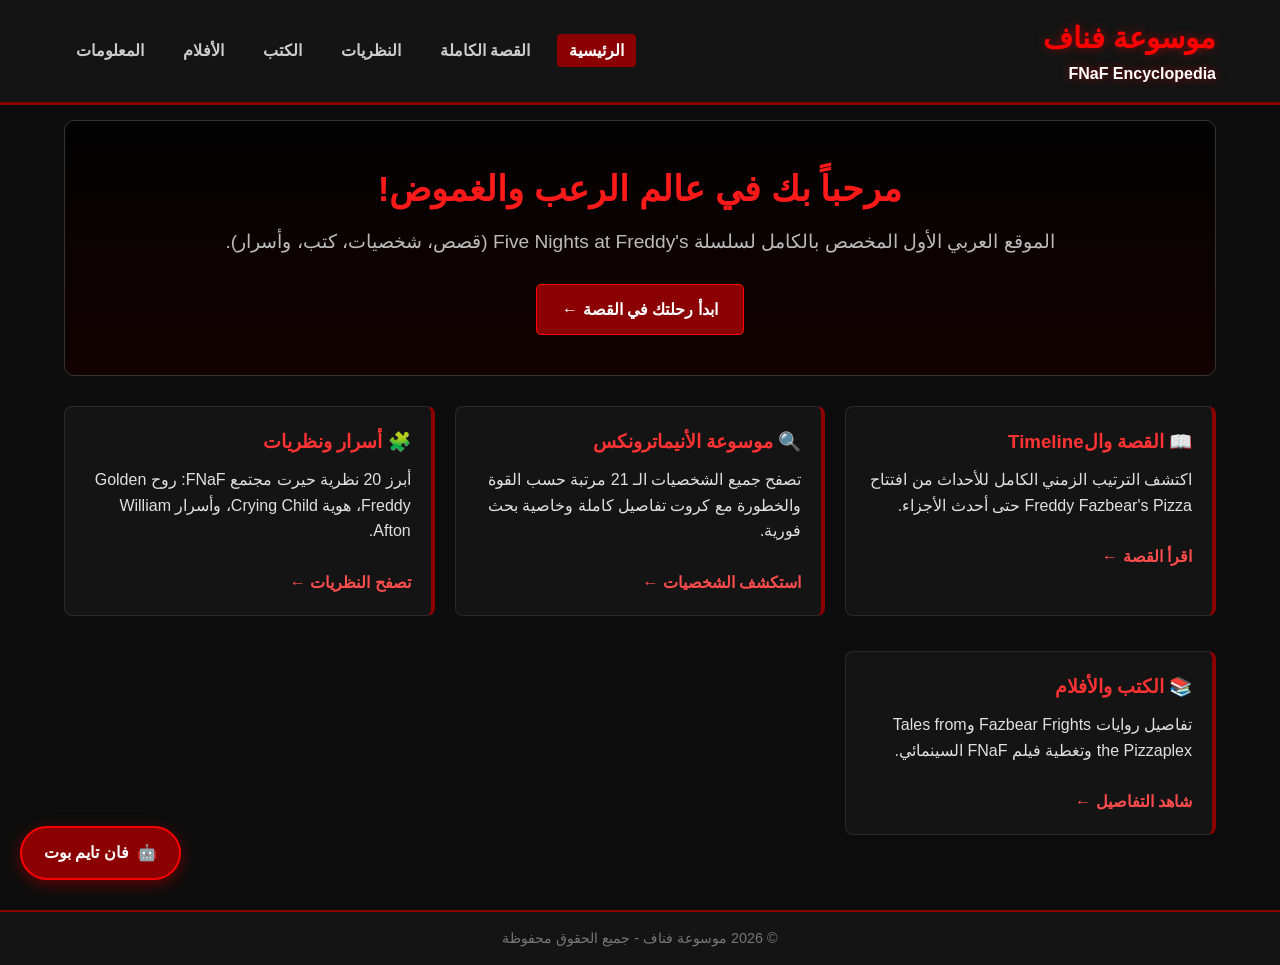
<file: index.html>
<!DOCTYPE html>
<html lang="ar" dir="rtl">
<head>
    <meta charset="UTF-8">
    <meta name="viewport" content="width=device-width, initial-scale=1.0">
    <title>موسوعة فناف | FNaF Encyclopedia - دليل السلسلة الشامل</title>

    <meta name="description" content="موسوعة فناف (FNaF Encyclopedia) - الموسوعة العربية الشاملة لسلسلة Five Nights at Freddy's: قصص، شخصيات، نظريات، كتب، وأفلام FNaF.">
    <meta name="keywords" content="موسوعة فناف, FNaF Encyclopedia, فناف, Five Nights at Freddy's, قصة فناف, شخصيات فناف, وليام أفتون, فريدي">
    <meta name="author" content="FNaF Encyclopedia">
    
    <meta property="og:title" content="موسوعة فناف | FNaF Encyclopedia">
    <meta property="og:description" content="الموسوعة العربية الشاملة لسلسلة Five Nights at Freddy's">
    <meta property="og:url" content="https://fnaf-five.vercel.app/">
    <meta property="og:type" content="website">

    <meta name="google-site-verification" content="dfbLo_Rmyu_WOo4mQbrqJNb-vT6OrD1CIA0dWIoVLrc" />

    <link rel="stylesheet" href="style.css">
</head>
<body>

    <header>
        <div class="logo">
            <h1>موسوعة فناف <span>FNaF Encyclopedia</span></h1>
        </div>
        <nav>
            <ul>
                <li><a href="index.html" class="active">الرئيسية</a></li>
                <li><a href="story.html">القصة الكاملة</a></li>
                <li><a href="theories.html">النظريات</a></li>
                <li><a href="books.html">الكتب</a></li>
                <li><a href="movies.html">الأفلام</a></li>
                <li><a href="info.html">المعلومات</a></li>
            </ul>
        </nav>
    </header>

    <main>
        <section id="hero">
            <h2>مرحباً بك في عالم الرعب والغموض!</h2>
            <p>الموقع العربي الأول المخصص بالكامل لسلسلة Five Nights at Freddy's (قصص، شخصيات، كتب، وأسرار).</p>
            <br>
            <a href="story.html" class="btn">ابدأ رحلتك في القصة ←</a>
        </section>

        <section class="grid-container">
            <div class="card">
                <h3>📖 القصة والTimeline</h3>
                <p>اكتشف الترتيب الزمني الكامل للأحداث من افتتاح Freddy Fazbear's Pizza حتى أحدث الأجزاء.</p>
                <br>
                <a href="story.html" class="card-link">اقرأ القصة ←</a>
            </div>

            <div class="card">
                <h3>🔍 موسوعة الأنيماترونكس</h3>
                <p>تصفح جميع الشخصيات الـ 21 مرتبة حسب القوة والخطورة مع كروت تفاصيل كاملة وخاصية بحث فورية.</p>
                <br>
                <a href="info.html" class="card-link">استكشف الشخصيات ←</a>
            </div>

            <div class="card">
                <h3>🧩 أسرار ونظريات</h3>
                <p>أبرز 20 نظرية حيرت مجتمع FNaF: روح Golden Freddy، هوية Crying Child، وأسرار William Afton.</p>
                <br>
                <a href="theories.html" class="card-link">تصفح النظريات ←</a>
            </div>

            <div class="card">
                <h3>📚 الكتب والأفلام</h3>
                <p>تفاصيل روايات Fazbear Frights وTales from the Pizzaplex وتغطية فيلم FNaF السينمائي.</p>
                <br>
                <a href="movies.html" class="card-link">شاهد التفاصيل ←</a>
            </div>
        </section>
    </main>

    <a href="bot.html" class="funtime-bot-btn" title="تحدث مع فان تايم بوت!">
        🤖 <span>فان تايم بوت</span>
    </a>

    <footer>
        <p>&copy; 2026 موسوعة فناف - جميع الحقوق محفوظة</p>
    </footer>

    <script src="script.js"></script>
</body>
</html>
</file>
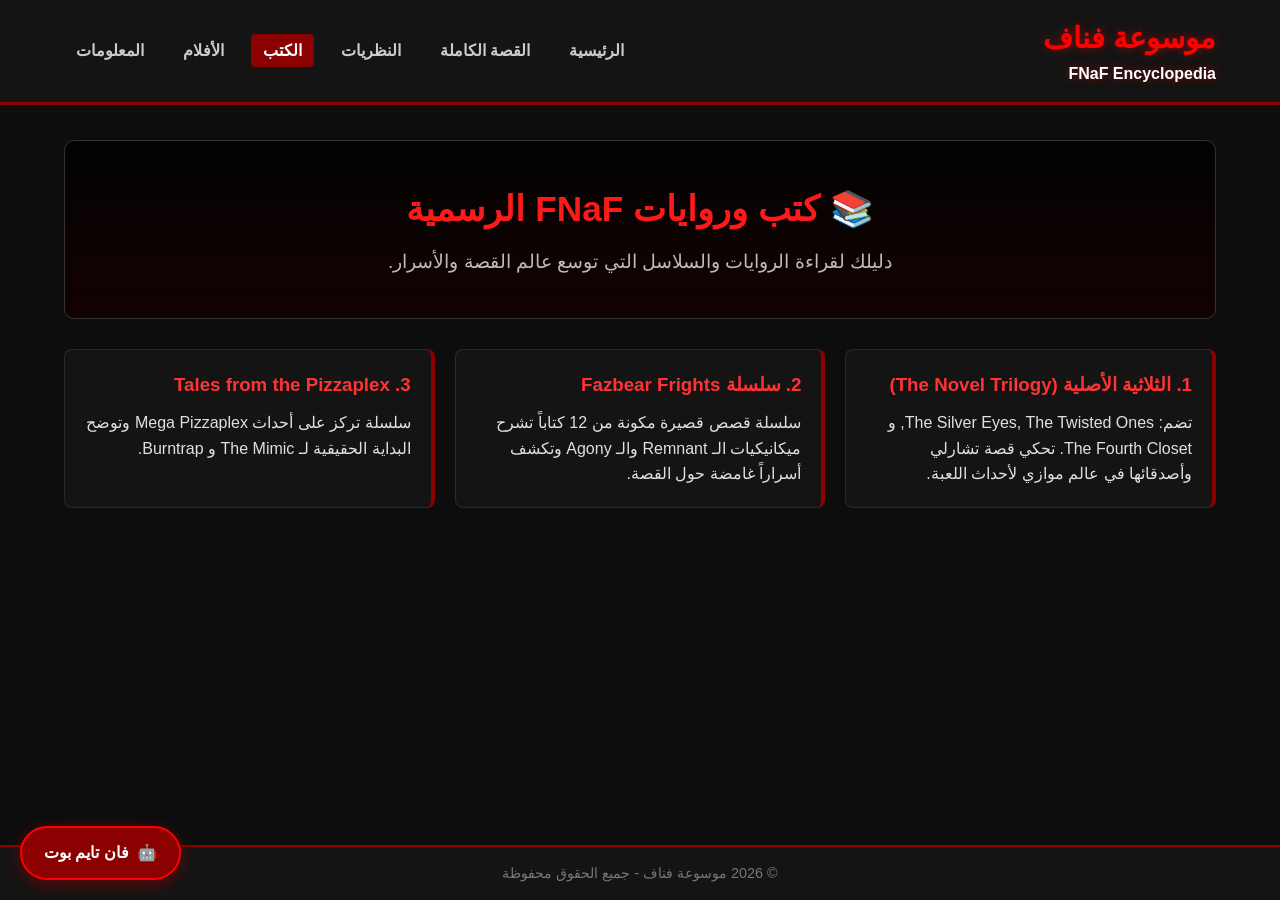
<file: books.html>
<!DOCTYPE html>
<html lang="ar" dir="rtl">
<head>
    <meta charset="UTF-8">
    <meta name="viewport" content="width=device-width, initial-scale=1.0">
    <title>الكتب والروايات | موسوعة فناف</title>
    <link rel="stylesheet" href="style.css">
</head>
<body>

    <header>
        <div class="logo">
            <h1>موسوعة فناف <span>FNaF Encyclopedia</span></h1>
        </div>
        <nav>
            <ul>
                <li><a href="index.html">الرئيسية</a></li>
                <li><a href="story.html">القصة الكاملة</a></li>
                <li><a href="theories.html">النظريات</a></li>
                <li><a href="books.html" class="active">الكتب</a></li>
                <li><a href="movies.html">الأفلام</a></li>
                <li><a href="info.html">المعلومات</a></li>
            </ul>
        </nav>
    </header>

    <main style="padding: 40px 5%;">
        <section id="hero">
            <h2>📚 كتب وروايات FNaF الرسمية</h2>
            <p>دليلك لقراءة الروايات والسلاسل التي توسع عالم القصة والأسرار.</p>
        </section>

        <div class="grid-container">
            <div class="card">
                <h3>1. الثلاثية الأصلية (The Novel Trilogy)</h3>
                <p>تضم: The Silver Eyes, The Twisted Ones, و The Fourth Closet. تحكي قصة تشارلي وأصدقائها في عالم موازي لأحداث اللعبة.</p>
            </div>
            <div class="card">
                <h3>2. سلسلة Fazbear Frights</h3>
                <p>سلسلة قصص قصيرة مكونة من 12 كتاباً تشرح ميكانيكيات الـ Remnant والـ Agony وتكشف أسراراً غامضة حول القصة.</p>
            </div>
            <div class="card">
                <h3>3. Tales from the Pizzaplex</h3>
                <p>سلسلة تركز على أحداث Mega Pizzaplex وتوضح البداية الحقيقية لـ The Mimic و Burntrap.</p>
            </div>
        </div>
    </main>

    <a href="bot.html" class="funtime-bot-btn">🤖 <span>فان تايم بوت</span></a>

    <footer>
        <p>&copy; 2026 موسوعة فناف - جميع الحقوق محفوظة</p>
    </footer>

    <script src="script.js"></script>
</body>
</html>
</file>
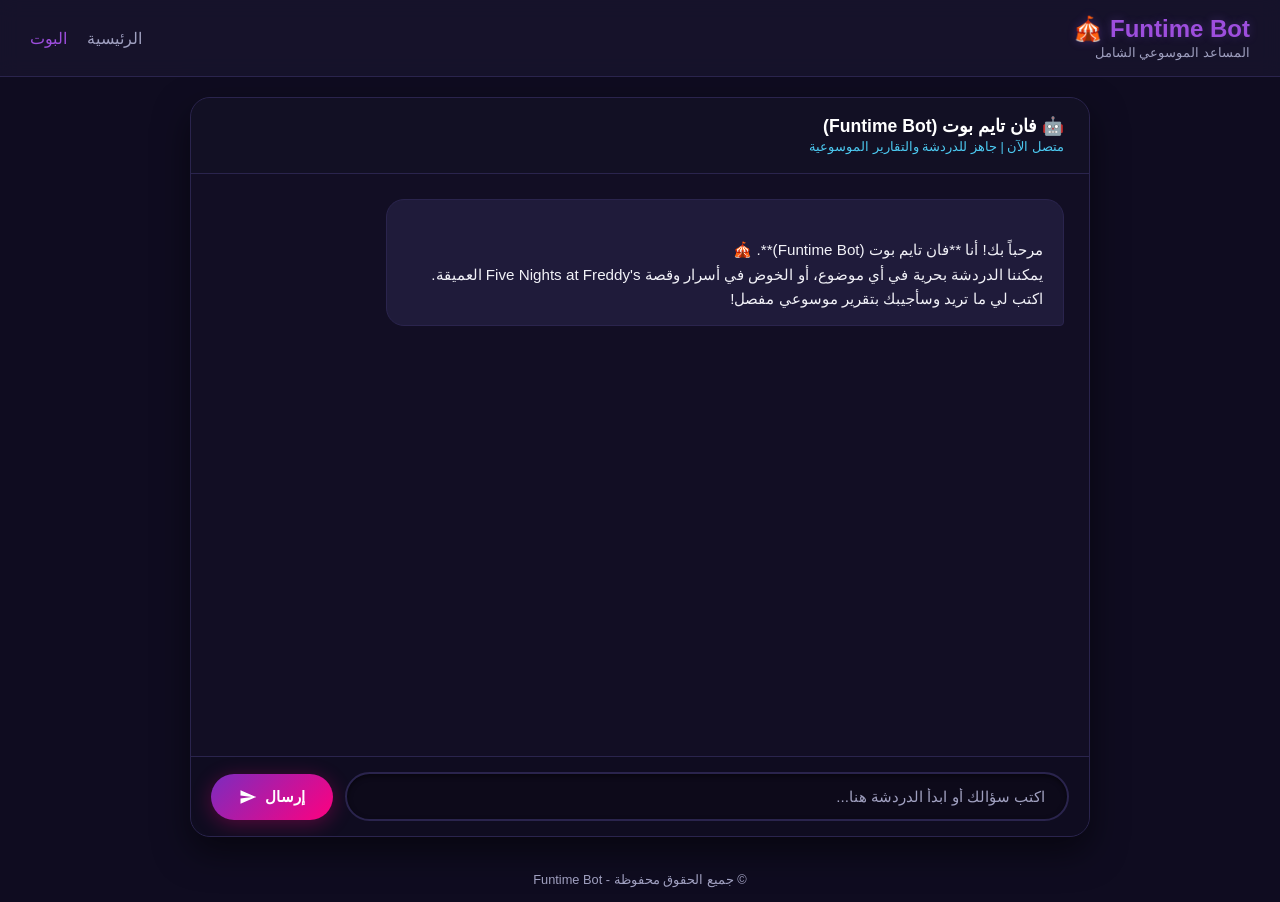
<file: bot.html>
<!DOCTYPE html>
<html lang="ar" dir="rtl">
<head>
    <meta charset="UTF-8">
    <meta name="viewport" content="width=device-width, initial-scale=1.0">
    <title>Funtime Bot - الشات العصري</title>
    <style>
        :root {
            --bg-color: #0f0c20;
            --panel-bg: #18152e;
            --chat-bg: #120e24;
            --accent-purple: #7b2cbf;
            --accent-glow: #9d4edd;
            --text-light: #f1f1f7;
            --text-dim: #a0a0c0;
            --user-msg: #240046;
            --bot-msg: #1f1b3a;
            --border-color: #2a244d;
        }

        * {
            box-sizing: border-box;
            margin: 0;
            padding: 0;
            font-family: 'Segoe UI', Tahoma, Geneva, Verdana, sans-serif;
        }

        body {
            background-color: var(--bg-color);
            color: var(--text-light);
            display: flex;
            flex-direction: column;
            min-height: 100vh;
        }

        header {
            background: rgba(24, 21, 46, 0.8);
            backdrop-filter: blur(10px);
            border-bottom: 1px solid var(--border-color);
            padding: 15px 30px;
            display: flex;
            justify-content: space-between;
            align-items: center;
        }

        .logo h1 {
            font-size: 1.5rem;
            color: var(--accent-glow);
            text-shadow: 0 0 10px rgba(157, 78, 221, 0.3);
        }

        .logo span {
            font-size: 0.8rem;
            color: var(--text-dim);
        }

        nav ul {
            display: flex;
            list-style: none;
            gap: 20px;
        }

        nav a {
            color: var(--text-dim);
            text-decoration: none;
            font-weight: 500;
            transition: color 0.3s;
        }

        nav a.active, nav a:hover {
            color: var(--accent-glow);
        }

        .chat-container {
            max-width: 900px;
            width: 95%;
            margin: 20px auto;
            background: var(--panel-bg);
            border-radius: 20px;
            border: 1px solid var(--border-color);
            box-shadow: 0 15px 35px rgba(0, 0, 0, 0.5);
            display: flex;
            flex-direction: column;
            height: calc(100vh - 160px);
            overflow: hidden;
        }

        .chat-header {
            padding: 18px 25px;
            background: rgba(10, 8, 22, 0.4);
            border-bottom: 1px solid var(--border-color);
        }

        .chat-header h3 {
            font-size: 1.1rem;
            color: #fff;
        }

        .chat-header span {
            font-size: 0.8rem;
            color: #4cc9f0;
        }

        .chat-messages {
            flex: 1;
            padding: 25px;
            overflow-y: auto;
            display: flex;
            flex-direction: column;
            gap: 15px;
            background: var(--chat-bg);
        }

        .message {
            max-width: 80%;
            padding: 14px 20px;
            border-radius: 18px;
            line-height: 1.6;
            font-size: 0.95rem;
            white-space: pre-line;
            animation: fadeIn 0.3s ease-in-out;
        }

        @keyframes fadeIn {
            from { opacity: 0; transform: translateY(10px); }
            to { opacity: 1; transform: translateY(0); }
        }

        .bot-message {
            align-self: flex-start;
            background: var(--bot-msg);
            color: var(--text-light);
            border: 1px solid var(--border-color);
            border-bottom-right-radius: 4px;
        }

        .user-message {
            align-self: flex-end;
            background: linear-gradient(135deg, #3c096c, #5a189a);
            color: #fff;
            border-bottom-left-radius: 4px;
            box-shadow: 0 4px 15px rgba(90, 24, 154, 0.3);
        }

        /* 🚀 منطقة الإدخال وزر الإرسال العصرية 🚀 */
        .chat-input-area {
            padding: 15px 20px;
            background: rgba(15, 12, 32, 0.95);
            border-top: 1px solid var(--border-color);
            display: flex;
            align-items: center;
            gap: 12px;
        }

        .input-wrapper {
            position: relative;
            flex: 1;
            display: flex;
            align-items: center;
        }

        .chat-input-area input {
            width: 100%;
            padding: 14px 22px;
            border-radius: 30px;
            border: 2px solid var(--border-color);
            background: #0d0a1a;
            color: #fff;
            font-size: 0.95rem;
            outline: none;
            transition: all 0.3s ease;
            box-shadow: inset 0 2px 5px rgba(0,0,0,0.5);
        }

        .chat-input-area input:focus {
            border-color: var(--accent-glow);
            box-shadow: 0 0 15px rgba(157, 78, 221, 0.3), inset 0 2px 5px rgba(0,0,0,0.5);
            background: #120e24;
        }

        .chat-input-area input::placeholder {
            color: var(--text-dim);
        }

        .send-btn {
            background: linear-gradient(135deg, #7b2cbf, #ff007f);
            color: #fff;
            border: none;
            padding: 14px 28px;
            border-radius: 30px;
            font-size: 0.95rem;
            font-weight: 600;
            cursor: pointer;
            display: flex;
            align-items: center;
            gap: 8px;
            transition: all 0.3s cubic-bezier(0.4, 0, 0.2, 1);
            box-shadow: 0 4px 20px rgba(255, 0, 127, 0.3);
            white-space: nowrap;
        }

        .send-btn:hover {
            transform: translateY(-2px) scale(1.03);
            box-shadow: 0 6px 25px rgba(255, 0, 127, 0.5);
            background: linear-gradient(135deg, #9d4edd, #ff2a9d);
        }

        .send-btn:active {
            transform: translateY(0) scale(0.98);
        }

        .send-btn svg {
            width: 18px;
            height: 18px;
            fill: currentColor;
            transition: transform 0.3s ease;
        }

        .send-btn:hover svg {
            transform: translateX(-3px) rotate(-10deg);
        }

        footer {
            text-align: center;
            padding: 15px;
            font-size: 0.8rem;
            color: var(--text-dim);
        }
    </style>
</head>
<body>

    <header>
        <div class="logo">
            <h1>Funtime Bot 🎪</h1>
            <span>المساعد الموسوعي الشامل</span>
        </div>
        <nav>
            <ul>
                <li><a href="#">الرئيسية</a></li>
                <li><a href="#" class="active">البوت</a></li>
            </ul>
        </nav>
    </header>

    <main class="chat-container">
        <div class="chat-header">
            <h3>🤖 فان تايم بوت (Funtime Bot)</h3>
            <span>متصل الآن | جاهز للدردشة والتقارير الموسوعية</span>
        </div>

        <div class="chat-messages" id="chatMessages">
            <div class="message bot-message">
                مرحباً بك! أنا **فان تايم بوت (Funtime Bot)**. 🎪
يمكننا الدردشة بحرية في أي موضوع، أو الخوض في أسرار وقصة Five Nights at Freddy's العميقة. اكتب لي ما تريد وسأجيبك بتقرير موسوعي مفصل!
            </div>
        </div>

        <!-- 🚀 منطقة الكتابة والإرسال المعدلة بالتصميم العصري 🚀 -->
        <div class="chat-input-area">
            <div class="input-wrapper">
                <input type="text" id="userInput" placeholder="اكتب سؤالك أو ابدأ الدردشة هنا..." onkeypress="handleKeyPress(event)">
            </div>
            <button class="send-btn" onclick="sendMessage()">
                <span>إرسال</span>
                <svg viewBox="0 0 24 24">
                    <path d="M2.01 21L23 12 2.01 3 2 10l15 2-15 2z"/>
                </svg>
            </button>
        </div>
    </main>

    <footer>
        <p>&copy; جميع الحقوق محفوظة - Funtime Bot</p>
    </footer>

    <script>
        function handleKeyPress(event) {
            if (event.key === 'Enter') {
                sendMessage();
            }
        }

        async function sendMessage() {
            const inputField = document.getElementById('userInput');
            const messageContainer = document.getElementById('chatMessages');
            const userText = inputField.value.trim();

            if (userText === '') return;

            const userMsgDiv = document.createElement('div');
            userMsgDiv.className = 'message user-message';
            userMsgDiv.textContent = userText;
            messageContainer.appendChild(userMsgDiv);

            inputField.value = '';
            messageContainer.scrollTop = messageContainer.scrollHeight;

            const loadingDiv = document.createElement('div');
            loadingDiv.className = 'message bot-message';
            loadingDiv.textContent = '🤖 جاري معالجة الرد الموسوعي...';
            messageContainer.appendChild(loadingDiv);
            messageContainer.scrollTop = messageContainer.scrollHeight;

            const botResponse = await generateUltraDetailedResponse(userText);

            loadingDiv.innerText = botResponse;
            messageContainer.scrollTop = messageContainer.scrollHeight;
        }

        async function generateUltraDetailedResponse(q) {
            let text = q.toLowerCase().trim();

            if (text === "اهلا" || text === "أهلا" || text === "مرحبا" || text === "السلام عليكم" || text === "سلام" || text === "hi" || text === "hello" || text.length <= 4) {
                return `🤖 أهلاً بك يا صديقي! أنا فان تايم بوت (Funtime Bot). 🎪\n\nسعيد جداً بتواجدك معي اليوم. كيف يمكنني مساعدتك؟ هل تريد أن نتحدث عن أسرار وقصة فناف (FNaF) العميقة، أم تفضل أن نخوض معاً في دردشة موسوعية مفتوحة وطويلة؟ أخبرني بما يدور في ذهنك! ✨`;
            }

            if (text.includes("أكمل") || text.includes("اكمل") || text.includes("البقية") || text.includes("تابع")) {
                return `💬 **تقرير المحادثة والدردشة العامة الموسوعية (الجزء المكمل):**\n\n---\n\n### 📖 4. تحليل أدبي وفلسفي للسرد القصصي\n* **رمزية الآلات والأرواح:** الدمج بين الميكانيكا الصماء والروح المعذبة.\n* **مفهوم الـ Agony:** الطاقة النفسية الناتجة عن الصدمات.\n\n---\n🤝 **أنا جاهز دائماً لمواصلة النقاش حول أي موضوع آخر!**`;
            }

            if (text.includes("فناف") || text.includes("fnaf") || text.includes("قصة") || text.includes("تايم لاين") || text.includes("احداث") || text.includes("افتون") || text.includes("سبرينج تراب") || text.includes("شخصيات")) {
                let webData = "";
                try {
                    let response = await fetch("https://ar.wikipedia.org/api/rest_v1/page/summary/فايف_نايتس_أت_فريديز");
                    let data = await response.json();
                    if (data.extract) {
                        webData = `🌐 **معلومات حية جُلبت من الويب حول السلسلة:**\n${data.extract}\n\n---\n`;
                    }
                } catch (error) {
                    webData = "";
                }

                return webData + `📚 **الموسوعة التاريخية الشاملة لقصة وعالم Five Nights at Freddy's (فناف):**\n\n---\n\n### 🏛️ الجزء الأول: المدخل الفلسفي والسرد البيئي\nسلسلة FNaF ليست مجرد ألعاب رعب بل ملحمة غموض معقدة تمتد لأكثر من 5 عقود.`;
            }

            return `💬 **تقرير المحادثة الموسوعية حول: "${q}"**\n\n---\n\n### 🌟 1. المدخل والتحليل العام\nأهلاً بك! الموضوع الذي طرحته فتح الباب أمام نقاش تحليلي ممتع وعميق.\n\n*(اكتب "أكمل" للحصول على باقي الجزء!)*`;
        }
    </script>
</body>
</html>
</file>
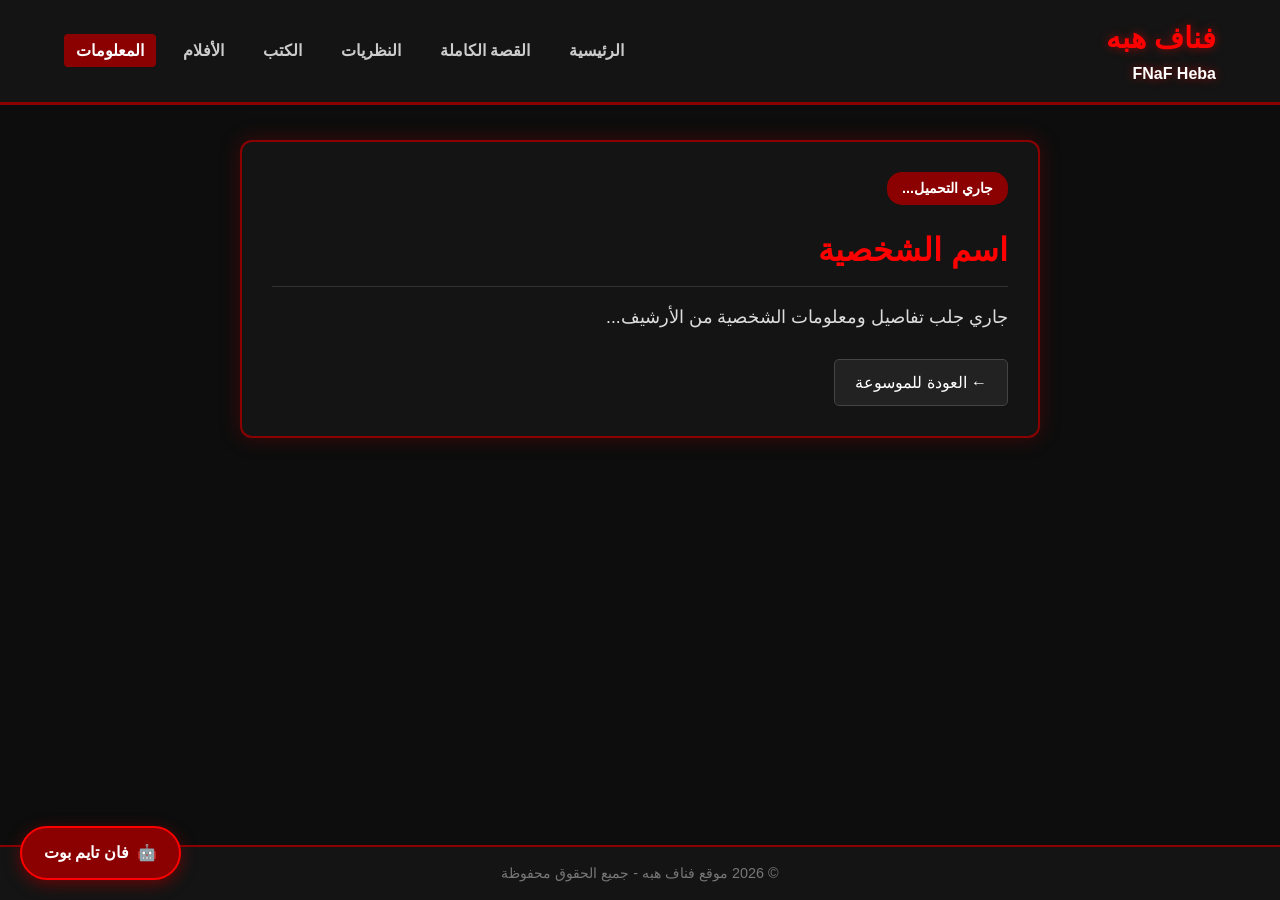
<file: character.html>
<!DOCTYPE html>
<html lang="ar" dir="rtl">
<head>
    <meta charset="UTF-8">
    <meta name="viewport" content="width=device-width, initial-scale=1.0">
    <title>تفاصيل الشخصية | FNaF Heba</title>
    <link rel="stylesheet" href="style.css">
    <style>
        .character-detail-card {
            background: #141414;
            border: 2px solid #8b0000;
            border-radius: 12px;
            padding: 30px;
            max-width: 800px;
            margin: 20px auto;
            box-shadow: 0 0 20px rgba(139, 0, 0, 0.4);
        }

        .character-detail-card h2 {
            color: #ff0000;
            font-size: 2rem;
            margin-bottom: 15px;
            border-bottom: 1px solid #333;
            padding-bottom: 10px;
        }

        .info-badge {
            display: inline-block;
            background: #8b0000;
            color: #fff;
            padding: 5px 15px;
            border-radius: 15px;
            font-size: 0.9rem;
            margin-bottom: 20px;
            font-weight: bold;
        }

        .character-bio {
            font-size: 1.1rem;
            line-height: 1.8;
            color: #ddd;
            margin-bottom: 25px;
        }

        .back-btn {
            display: inline-block;
            background: #222;
            color: #fff;
            padding: 10px 20px;
            border-radius: 5px;
            text-decoration: none;
            border: 1px solid #444;
            transition: 0.3s;
        }

        .back-btn:hover {
            background: #8b0000;
            border-color: #ff0000;
        }
    </style>
</head>
<body>

    <header>
        <div class="logo">
            <h1>فناف هبه <span>FNaF Heba</span></h1>
        </div>
        <nav>
            <ul>
                <li><a href="index.html">الرئيسية</a></li>
                <li><a href="story.html">القصة الكاملة</a></li>
                <li><a href="theories.html">النظريات</a></li>
                <li><a href="books.html">الكتب</a></li>
                <li><a href="movies.html">الأفلام</a></li>
                <li><a href="info.html" class="active">المعلومات</a></li>
            </ul>
        </nav>
    </header>

    <main>
        <div class="character-detail-card">
            <span class="info-badge" id="charRole">جاري التحميل...</span>
            <h2 id="charName">اسم الشخصية</h2>
            <div class="character-bio" id="charBio">
                جاري جلب تفاصيل ومعلومات الشخصية من الأرشيف...
            </div>
            <a href="info.html" class="back-btn">← العودة للموسوعة</a>
        </div>
    </main>

    <a href="bot.html" class="funtime-bot-btn" title="تحدث مع فان تايم بوت!">
        🤖 <span>فان تايم بوت</span>
    </a>

    <footer>
        <p>&copy; 2026 موقع فناف هبه - جميع الحقوق محفوظة</p>
    </footer>

    <!-- سكربت قراءة التفاصيل وتغيير البيانات تلقائياً -->
    <script src="script.js"></script>
    <script>
        // تشغيل دالة جلب البيانات الخاصة بالشخصية
        loadCharacterDetails();
    </script>
</body>
</html>
</file>
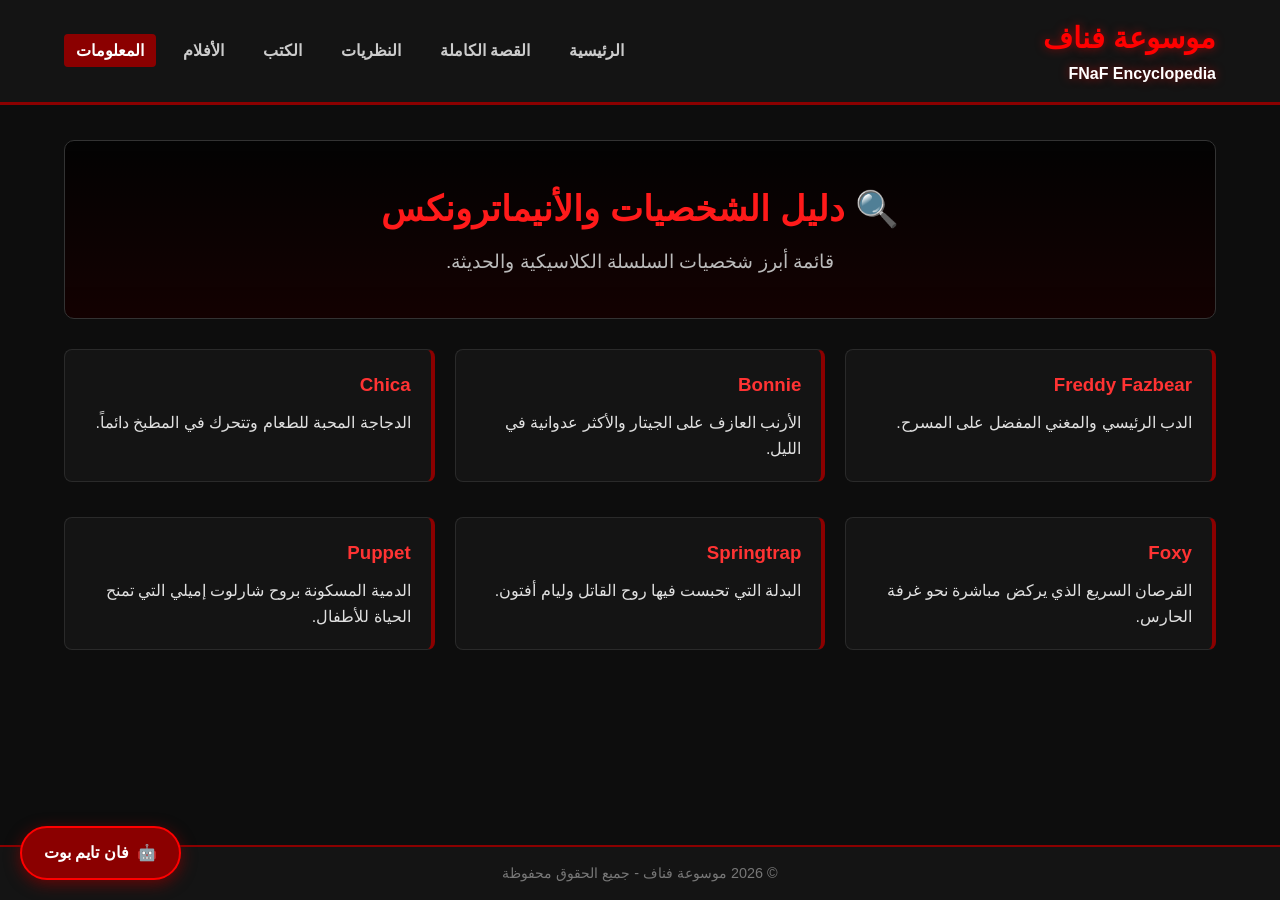
<file: info.html>
<!DOCTYPE html>
<html lang="ar" dir="rtl">
<head>
    <meta charset="UTF-8">
    <meta name="viewport" content="width=device-width, initial-scale=1.0">
    <title>موسوعة الشخصيات | موسوعة فناف</title>
    <link rel="stylesheet" href="style.css">
</head>
<body>

    <header>
        <div class="logo">
            <h1>موسوعة فناف <span>FNaF Encyclopedia</span></h1>
        </div>
        <nav>
            <ul>
                <li><a href="index.html">الرئيسية</a></li>
                <li><a href="story.html">القصة الكاملة</a></li>
                <li><a href="theories.html">النظريات</a></li>
                <li><a href="books.html">الكتب</a></li>
                <li><a href="movies.html">الأفلام</a></li>
                <li><a href="info.html" class="active">المعلومات</a></li>
            </ul>
        </nav>
    </header>

    <main style="padding: 40px 5%;">
        <section id="hero">
            <h2>🔍 دليل الشخصيات والأنيماترونكس</h2>
            <p>قائمة أبرز شخصيات السلسلة الكلاسيكية والحديثة.</p>
        </section>

        <div class="grid-container">
            <div class="card"><h3>Freddy Fazbear</h3><p>الدب الرئيسي والمغني المفضل على المسرح.</p></div>
            <div class="card"><h3>Bonnie</h3><p>الأرنب العازف على الجيتار والأكثر عدوانية في الليل.</p></div>
            <div class="card"><h3>Chica</h3><p>الدجاجة المحبة للطعام وتتحرك في المطبخ دائماً.</p></div>
            <div class="card"><h3>Foxy</h3><p>القرصان السريع الذي يركض مباشرة نحو غرفة الحارس.</p></div>
            <div class="card"><h3>Springtrap</h3><p>البدلة التي تحبست فيها روح القاتل وليام أفتون.</p></div>
            <div class="card"><h3>Puppet</h3><p>الدمية المسكونة بروح شارلوت إميلي التي تمنح الحياة للأطفال.</p></div>
        </div>
    </main>

    <a href="bot.html" class="funtime-bot-btn">🤖 <span>فان تايم بوت</span></a>

    <footer>
        <p>&copy; 2026 موسوعة فناف - جميع الحقوق محفوظة</p>
    </footer>

    <script src="script.js"></script>
</body>
</html>
</file>
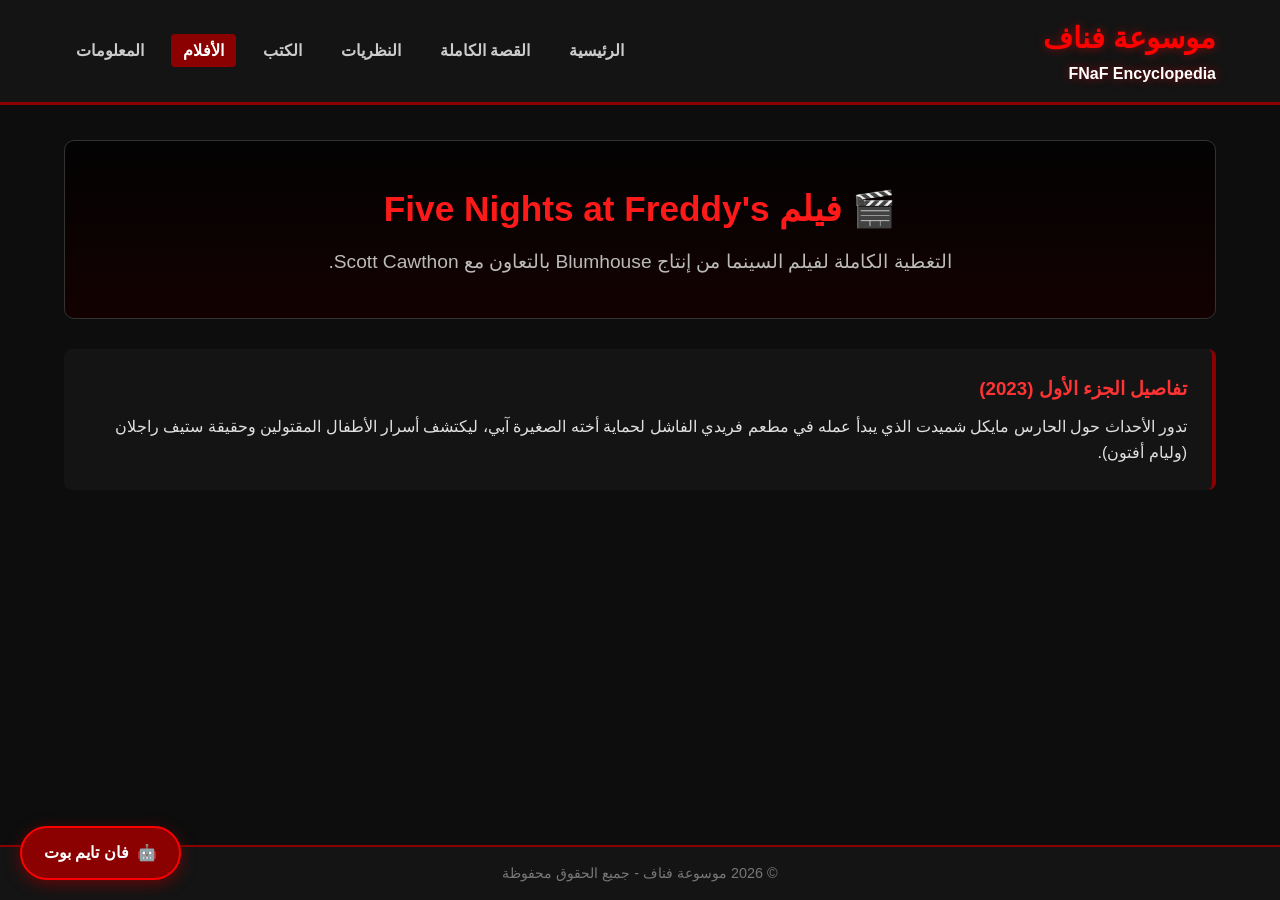
<file: movies.html>
<!DOCTYPE html>
<html lang="ar" dir="rtl">
<head>
    <meta charset="UTF-8">
    <meta name="viewport" content="width=device-width, initial-scale=1.0">
    <title>الأفلام السينمائية | موسوعة فناف</title>
    <link rel="stylesheet" href="style.css">
</head>
<body>

    <header>
        <div class="logo">
            <h1>موسوعة فناف <span>FNaF Encyclopedia</span></h1>
        </div>
        <nav>
            <ul>
                <li><a href="index.html">الرئيسية</a></li>
                <li><a href="story.html">القصة الكاملة</a></li>
                <li><a href="theories.html">النظريات</a></li>
                <li><a href="books.html">الكتب</a></li>
                <li><a href="movies.html" class="active">الأفلام</a></li>
                <li><a href="info.html">المعلومات</a></li>
            </ul>
        </nav>
    </header>

    <main style="padding: 40px 5%;">
        <section id="hero">
            <h2>🎬 فيلم Five Nights at Freddy's</h2>
            <p>التغطية الكاملة لفيلم السينما من إنتاج Blumhouse بالتعاون مع Scott Cawthon.</p>
        </section>

        <div style="background:#141414; padding:25px; border-radius:8px; border-right:4px solid #8b0000; margin-top:20px;">
            <h3 style="color:#ff3333;">تفاصيل الجزء الأول (2023)</h3>
            <p style="margin-top:10px;">تدور الأحداث حول الحارس مايكل شميدت الذي يبدأ عمله في مطعم فريدي الفاشل لحماية أخته الصغيرة آبي، ليكتشف أسرار الأطفال المقتولين وحقيقة ستيف راجلان (وليام أفتون).</p>
        </div>
    </main>

    <a href="bot.html" class="funtime-bot-btn">🤖 <span>فان تايم بوت</span></a>

    <footer>
        <p>&copy; 2026 موسوعة فناف - جميع الحقوق محفوظة</p>
    </footer>

    <script src="script.js"></script>
</body>
</html>
</file>
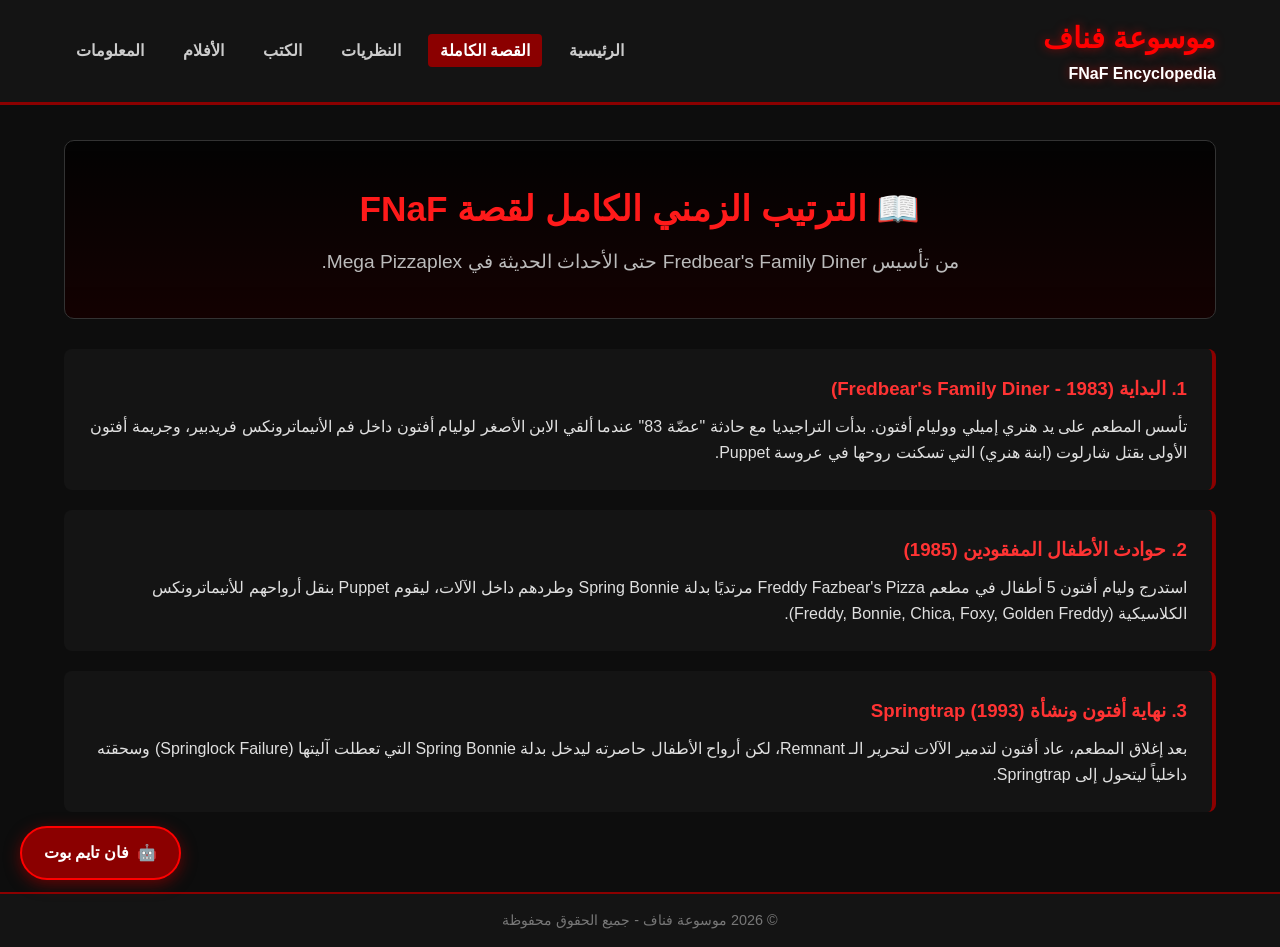
<file: story.html>
<!DOCTYPE html>
<html lang="ar" dir="rtl">
<head>
    <meta charset="UTF-8">
    <meta name="viewport" content="width=device-width, initial-scale=1.0">
    <title>القصة الكاملة | موسوعة فناف</title>
    <link rel="stylesheet" href="style.css">
</head>
<body>

    <header>
        <div class="logo">
            <h1>موسوعة فناف <span>FNaF Encyclopedia</span></h1>
        </div>
        <nav>
            <ul>
                <li><a href="index.html">الرئيسية</a></li>
                <li><a href="story.html" class="active">القصة الكاملة</a></li>
                <li><a href="theories.html">النظريات</a></li>
                <li><a href="books.html">الكتب</a></li>
                <li><a href="movies.html">الأفلام</a></li>
                <li><a href="info.html">المعلومات</a></li>
            </ul>
        </nav>
    </header>

    <main style="padding: 40px 5%;">
        <section id="hero">
            <h2>📖 الترتيب الزمني الكامل لقصة FNaF</h2>
            <p>من تأسيس Fredbear's Family Diner حتى الأحداث الحديثة في Mega Pizzaplex.</p>
        </section>

        <div style="background:#141414; padding:25px; border-radius:8px; border-right:4px solid #8b0000; margin-top:20px;">
            <h3 style="color:#ff3333; margin-bottom:10px;">1. البداية (Fredbear's Family Diner - 1983)</h3>
            <p>تأسس المطعم على يد هنري إميلي ووليام أفتون. بدأت التراجيديا مع حادثة "عضّة 83" عندما ألقي الابن الأصغر لوليام أفتون داخل فم الأنيماترونكس فريدبير، وجريمة أفتون الأولى بقتل شارلوت (ابنة هنري) التي تسكنت روحها في عروسة Puppet.</p>
        </div>

        <div style="background:#141414; padding:25px; border-radius:8px; border-right:4px solid #8b0000; margin-top:20px;">
            <h3 style="color:#ff3333; margin-bottom:10px;">2. حوادث الأطفال المفقودين (1985)</h3>
            <p>استدرج وليام أفتون 5 أطفال في مطعم Freddy Fazbear's Pizza مرتديًا بدلة Spring Bonnie وطردهم داخل الآلات، ليقوم Puppet بنقل أرواحهم للأنيماترونكس الكلاسيكية (Freddy, Bonnie, Chica, Foxy, Golden Freddy).</p>
        </div>

        <div style="background:#141414; padding:25px; border-radius:8px; border-right:4px solid #8b0000; margin-top:20px;">
            <h3 style="color:#ff3333; margin-bottom:10px;">3. نهاية أفتون ونشأة Springtrap (1993)</h3>
            <p>بعد إغلاق المطعم، عاد أفتون لتدمير الآلات لتحرير الـ Remnant، لكن أرواح الأطفال حاصرته ليدخل بدلة Spring Bonnie التي تعطلت آليتها (Springlock Failure) وسحقته داخلياً ليتحول إلى Springtrap.</p>
        </div>
    </main>

    <a href="bot.html" class="funtime-bot-btn">🤖 <span>فان تايم بوت</span></a>

    <footer>
        <p>&copy; 2026 موسوعة فناف - جميع الحقوق محفوظة</p>
    </footer>

    <script src="script.js"></script>
</body>
</html>
</file>
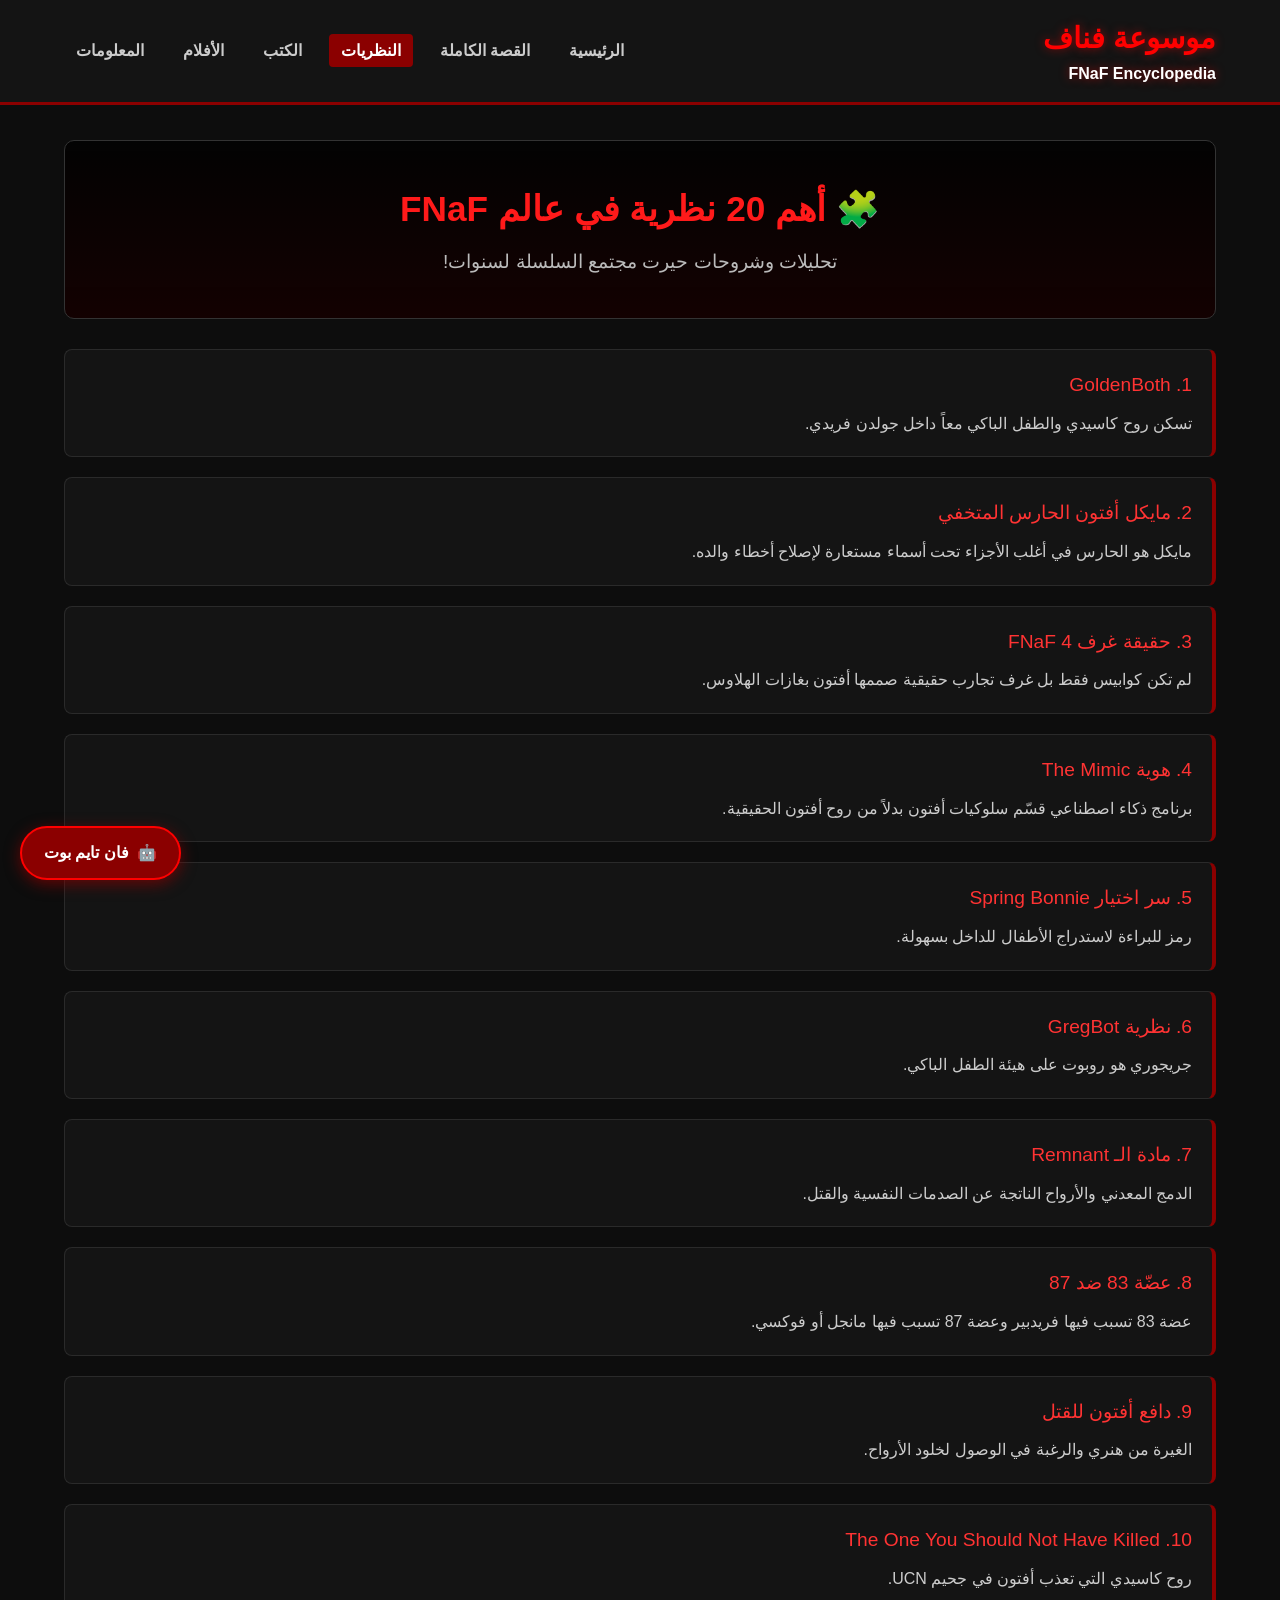
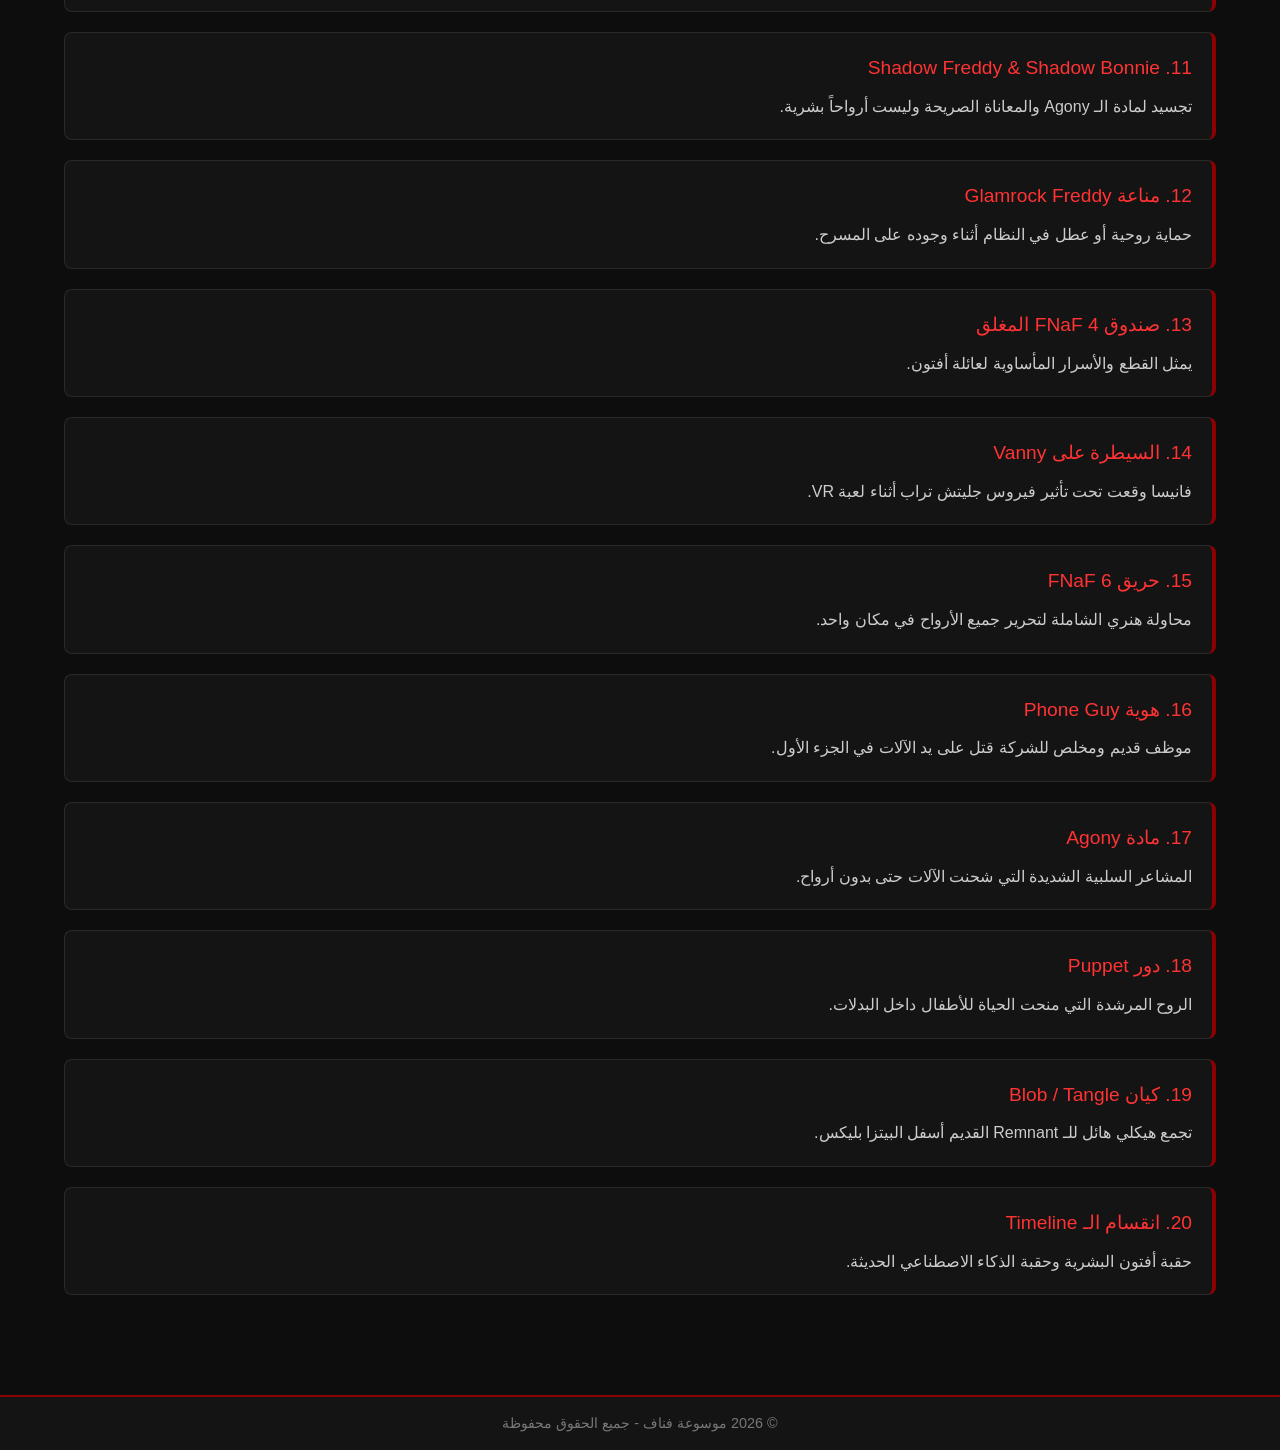
<file: theories.html>
<!DOCTYPE html>
<html lang="ar" dir="rtl">
<head>
    <meta charset="UTF-8">
    <meta name="viewport" content="width=device-width, initial-scale=1.0">
    <title>النظريات الأربعين | موسوعة فناف</title>
    <link rel="stylesheet" href="style.css">
    <style>
        .theory-card { background-color: #141414; border: 1px solid #2a2a2a; border-right: 4px solid #8b0000; padding: 20px; border-radius: 8px; margin-bottom: 20px; }
        .theory-title { color: #ff3333; font-size: 1.2rem; margin-bottom: 10px; }
        .theory-text { color: #ccc; line-height: 1.6; }
    </style>
</head>
<body>

    <header>
        <div class="logo">
            <h1>موسوعة فناف <span>FNaF Encyclopedia</span></h1>
        </div>
        <nav>
            <ul>
                <li><a href="index.html">الرئيسية</a></li>
                <li><a href="story.html">القصة الكاملة</a></li>
                <li><a href="theories.html" class="active">النظريات</a></li>
                <li><a href="books.html">الكتب</a></li>
                <li><a href="movies.html">الأفلام</a></li>
                <li><a href="info.html">المعلومات</a></li>
            </ul>
        </nav>
    </header>

    <main style="padding: 40px 5%;">
        <section id="hero">
            <h2>🧩 أهم 20 نظرية في عالم FNaF</h2>
            <p>تحليلات وشروحات حيرت مجتمع السلسلة لسنوات!</p>
        </section>

        <div class="theory-card"><div class="theory-title">1. GoldenBoth</div><p class="theory-text">تسكن روح كاسيدي والطفل الباكي معاً داخل جولدن فريدي.</p></div>
        <div class="theory-card"><div class="theory-title">2. مايكل أفتون الحارس المتخفي</div><p class="theory-text">مايكل هو الحارس في أغلب الأجزاء تحت أسماء مستعارة لإصلاح أخطاء والده.</p></div>
        <div class="theory-card"><div class="theory-title">3. حقيقة غرف FNaF 4</div><p class="theory-text">لم تكن كوابيس فقط بل غرف تجارب حقيقية صممها أفتون بغازات الهلاوس.</p></div>
        <div class="theory-card"><div class="theory-title">4. هوية The Mimic</div><p class="theory-text">برنامج ذكاء اصطناعي قسّم سلوكيات أفتون بدلاً من روح أفتون الحقيقية.</p></div>
        <div class="theory-card"><div class="theory-title">5. سر اختيار Spring Bonnie</div><p class="theory-text">رمز للبراءة لاستدراج الأطفال للداخل بسهولة.</p></div>
        <div class="theory-card"><div class="theory-title">6. نظرية GregBot</div><p class="theory-text">جريجوري هو روبوت على هيئة الطفل الباكي.</p></div>
        <div class="theory-card"><div class="theory-title">7. مادة الـ Remnant</div><p class="theory-text">الدمج المعدني والأرواح الناتجة عن الصدمات النفسية والقتل.</p></div>
        <div class="theory-card"><div class="theory-title">8. عضّة 83 ضد 87</div><p class="theory-text">عضة 83 تسبب فيها فريدبير وعضة 87 تسبب فيها مانجل أو فوكسي.</p></div>
        <div class="theory-card"><div class="theory-title">9. دافع أفتون للقتل</div><p class="theory-text">الغيرة من هنري والرغبة في الوصول لخلود الأرواح.</p></div>
        <div class="theory-card"><div class="theory-title">10. The One You Should Not Have Killed</div><p class="theory-text">روح كاسيدي التي تعذب أفتون في جحيم UCN.</p></div>
        <div class="theory-card"><div class="theory-title">11. Shadow Freddy & Shadow Bonnie</div><p class="theory-text">تجسيد لمادة الـ Agony والمعاناة الصريحة وليست أرواحاً بشرية.</p></div>
        <div class="theory-card"><div class="theory-title">12. مناعة Glamrock Freddy</div><p class="theory-text">حماية روحية أو عطل في النظام أثناء وجوده على المسرح.</p></div>
        <div class="theory-card"><div class="theory-title">13. صندوق FNaF 4 المغلق</div><p class="theory-text">يمثل القطع والأسرار المأساوية لعائلة أفتون.</p></div>
        <div class="theory-card"><div class="theory-title">14. السيطرة على Vanny</div><p class="theory-text">فانيسا وقعت تحت تأثير فيروس جليتش تراب أثناء لعبة VR.</p></div>
        <div class="theory-card"><div class="theory-title">15. حريق FNaF 6</div><p class="theory-text">محاولة هنري الشاملة لتحرير جميع الأرواح في مكان واحد.</p></div>
        <div class="theory-card"><div class="theory-title">16. هوية Phone Guy</div><p class="theory-text">موظف قديم ومخلص للشركة قتل على يد الآلات في الجزء الأول.</p></div>
        <div class="theory-card"><div class="theory-title">17. مادة Agony</div><p class="theory-text">المشاعر السلبية الشديدة التي شحنت الآلات حتى بدون أرواح.</p></div>
        <div class="theory-card"><div class="theory-title">18. دور Puppet</div><p class="theory-text">الروح المرشدة التي منحت الحياة للأطفال داخل البدلات.</p></div>
        <div class="theory-card"><div class="theory-title">19. كيان Blob / Tangle</div><p class="theory-text">تجمع هيكلي هائل للـ Remnant القديم أسفل البيتزا بليكس.</p></div>
        <div class="theory-card"><div class="theory-title">20. انقسام الـ Timeline</div><p class="theory-text">حقبة أفتون البشرية وحقبة الذكاء الاصطناعي الحديثة.</p></div>
    </main>

    <a href="bot.html" class="funtime-bot-btn">🤖 <span>فان تايم بوت</span></a>

    <footer>
        <p>&copy; 2026 موسوعة فناف - جميع الحقوق محفوظة</p>
    </footer>

    <script src="script.js"></script>
</body>
</html>
</file>
<file: style.css>
/* ==========================================
   FNaF Heba - Global Stylesheet
   ========================================== */

/* إعدادات أساسية */
* {
    margin: 0;
    padding: 0;
    box-sizing: border-box;
    font-family: 'Segoe UI', Tahoma, Geneva, Verdana, sans-serif;
}

body {
    background-color: #0d0d0d;
    color: #e0e0e0;
    line-height: 1.6;
    direction: rtl;
    display: flex;
    flex-direction: column;
    min-height: 100vh;
    padding-top: 100px; /* مسافة لحساب الهيدر الثابت */
}

/* الهيدر وقائمة التنقل (مع خاصية الإخفاء والإظهار) */
header {
    background-color: #141414;
    border-bottom: 3px solid #8b0000;
    padding: 15px 5%;
    display: flex;
    justify-content: space-between;
    align-items: center;
    flex-wrap: wrap;
    position: fixed;
    top: 0;
    width: 100%;
    z-index: 999;
    transition: top 0.4s ease-in-out; /* حركة سلسة عند الإخفاء */
}

/* كلاس إخفاء الهيدر بالأعلى */
header.nav-hidden {
    top: -120px;
}

.logo h1 {
    color: #ff0000;
    font-size: 1.8rem;
    text-shadow: 0 0 10px rgba(255, 0, 0, 0.5);
}

.logo h1 span {
    color: #fff;
    font-size: 1rem;
    display: block;
}

nav ul {
    display: flex;
    list-style: none;
    gap: 15px;
    flex-wrap: wrap;
}

nav a {
    color: #ccc;
    text-decoration: none;
    font-weight: bold;
    padding: 8px 12px;
    border-radius: 4px;
    transition: 0.3s;
}

nav a:hover, nav a.active {
    background-color: #8b0000;
    color: #fff;
}

/* القسم الرئيسي (Hero Section) */
main {
    flex: 1;
    padding: 20px 5%;
}

#hero {
    text-align: center;
    padding: 40px 20px;
    background: linear-gradient(rgba(0, 0, 0, 0.8), rgba(20, 0, 0, 0.9));
    border-radius: 10px;
    border: 1px solid #333;
    margin-bottom: 30px;
}

#hero h2 {
    color: #ff1a1a;
    font-size: 2.2rem;
    margin-bottom: 10px;
}

#hero p {
    font-size: 1.2rem;
    color: #bbb;
}

.btn {
    display: inline-block;
    background-color: #8b0000;
    color: #fff;
    padding: 12px 25px;
    text-decoration: none;
    font-weight: bold;
    border-radius: 5px;
    transition: 0.3s;
    border: 1px solid #ff0000;
}

.btn:hover {
    background-color: #ff0000;
    box-shadow: 0 0 15px rgba(255, 0, 0, 0.7);
}

/* الشبكة والكروت (Cards Grid) */
.grid-container {
    display: grid;
    grid-template-columns: repeat(auto-fit, minmax(280px, 1fr));
    gap: 20px;
}

.card {
    background-color: #141414;
    border: 1px solid #2a2a2a;
    border-right: 4px solid #8b0000;
    padding: 20px;
    border-radius: 8px;
    transition: transform 0.3s, border-color 0.3s;
    margin-bottom: 15px;
}

.card:hover {
    transform: translateY(-5px);
    border-color: #ff0000;
}

.card h3, .card h2 {
    color: #ff3333;
    margin-bottom: 10px;
}

.card-link {
    color: #ff4d4d;
    text-decoration: none;
    font-weight: bold;
}

.card-link:hover {
    text-decoration: underline;
}

/* زر فان تايم بوت العائم في الزاوية */
.funtime-bot-btn {
    position: fixed;
    bottom: 20px;
    left: 20px;
    background: #8b0000;
    color: #ffffff;
    padding: 12px 22px;
    border-radius: 30px;
    text-decoration: none;
    font-weight: bold;
    font-size: 1rem;
    box-shadow: 0 4px 15px rgba(139, 0, 0, 0.7);
    display: flex;
    align-items: center;
    gap: 8px;
    z-index: 1000;
    transition: transform 0.3s ease, background 0.3s ease;
    border: 2px solid #ff0000;
}

.funtime-bot-btn:hover {
    transform: scale(1.08);
    background: #ff0000;
    box-shadow: 0 6px 20px rgba(255, 0, 0, 0.9);
}

/* الفوتر */
footer {
    background-color: #141414;
    text-align: center;
    padding: 15px;
    border-top: 2px solid #8b0000;
    margin-top: 40px;
    color: #777;
    font-size: 0.9rem;
}

/* التجاوب مع الجوال */
@media (max-width: 768px) {
    body {
        padding-top: 140px;
    }

    header {
        flex-direction: column;
        gap: 10px;
        text-align: center;
        padding: 10px 3%;
    }

    nav ul {
        justify-content: center;
        gap: 8px;
    }

    nav a {
        padding: 5px 8px;
        font-size: 0.9rem;
    }

    #hero h2 {
        font-size: 1.5rem;
    }

    .funtime-bot-btn {
        bottom: 15px;
        left: 15px;
        padding: 10px 16px;
        font-size: 0.85rem;
    }
}
</file>
